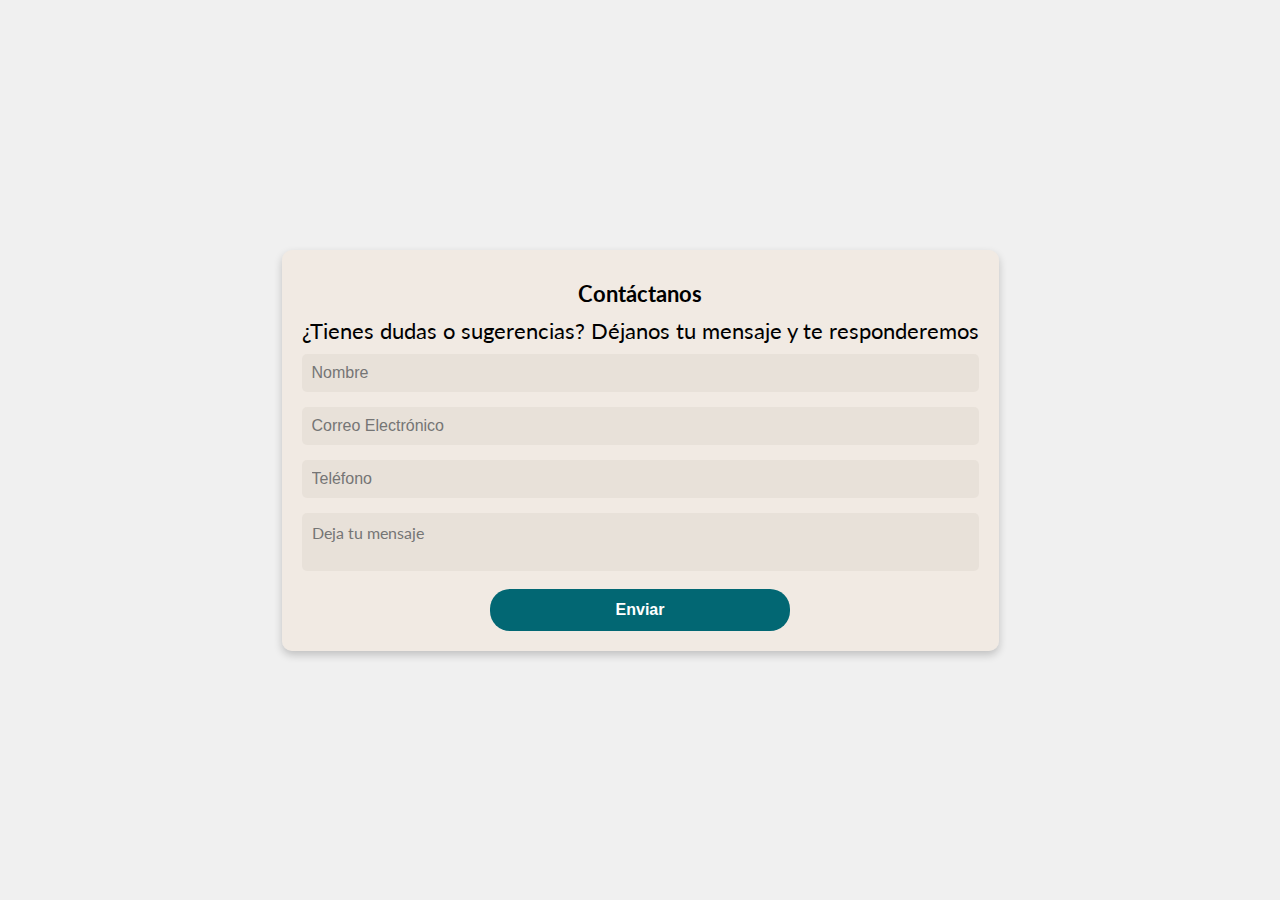
<file: contactForm.html>
<!DOCTYPE html>
<html lang="en">

<head>
    <meta charset="UTF-8">
    <meta name="viewport" content="width=device-width, initial-scale=1.0">
    <link rel="stylesheet" href="/src/styles/contactForm.css">
    <link rel="preconnect" href="https://fonts.googleapis.com">
    <link rel="preconnect" href="https://fonts.googleapis.com">
    <link rel="preconnect" href="https://fonts.gstatic.com" crossorigin>
    <link
        href="https://fonts.googleapis.com/css2?family=Lato:ital,wght@0,100;0,300;0,400;0,700;0,900;1,100;1,300;1,400;1,700;1,900&family=Urbanist:ital,wght@0,100..900;1,100..900&display=swap"
        rel="stylesheet">
        <title>Contáctanos</title>
    </head>
    
    <body>
        <div class="formulary-container">
            <h2>Contáctanos</h2>
            <p>¿Tienes dudas o sugerencias? Déjanos tu mensaje y te responderemos</p>
            <form id="contactForm">
                <div class="form-group">
                    <input type="text" id="name" name="name" placeholder="Nombre">
                </div>
                <div class="form-group">
                    <input type="email" id="email" name="email" placeholder="Correo Electrónico">
                </div>
                <div class="form-group">
                    <input type="tel" id="tel" name="tel" placeholder="Teléfono">
                </div>
                <div class="form-group">
                    <textarea name="message" id="message" placeholder="Deja tu mensaje" ></textarea>
                </div>
                <button class="enviar" id="submit" type="submit">Enviar</button>
            </form>
            <p id="thankYouMessage" style="display: none;">¡Gracias por tu mensaje!</p>
            <script src="/src/js/contactForm.js"></script>
            <script src="https://cdn.emailjs.com/dist/email.min.js"></script>
            <script src="/src/js/sweetalert2.js"></script>
        </div>
    </body>
    </html>
</file>
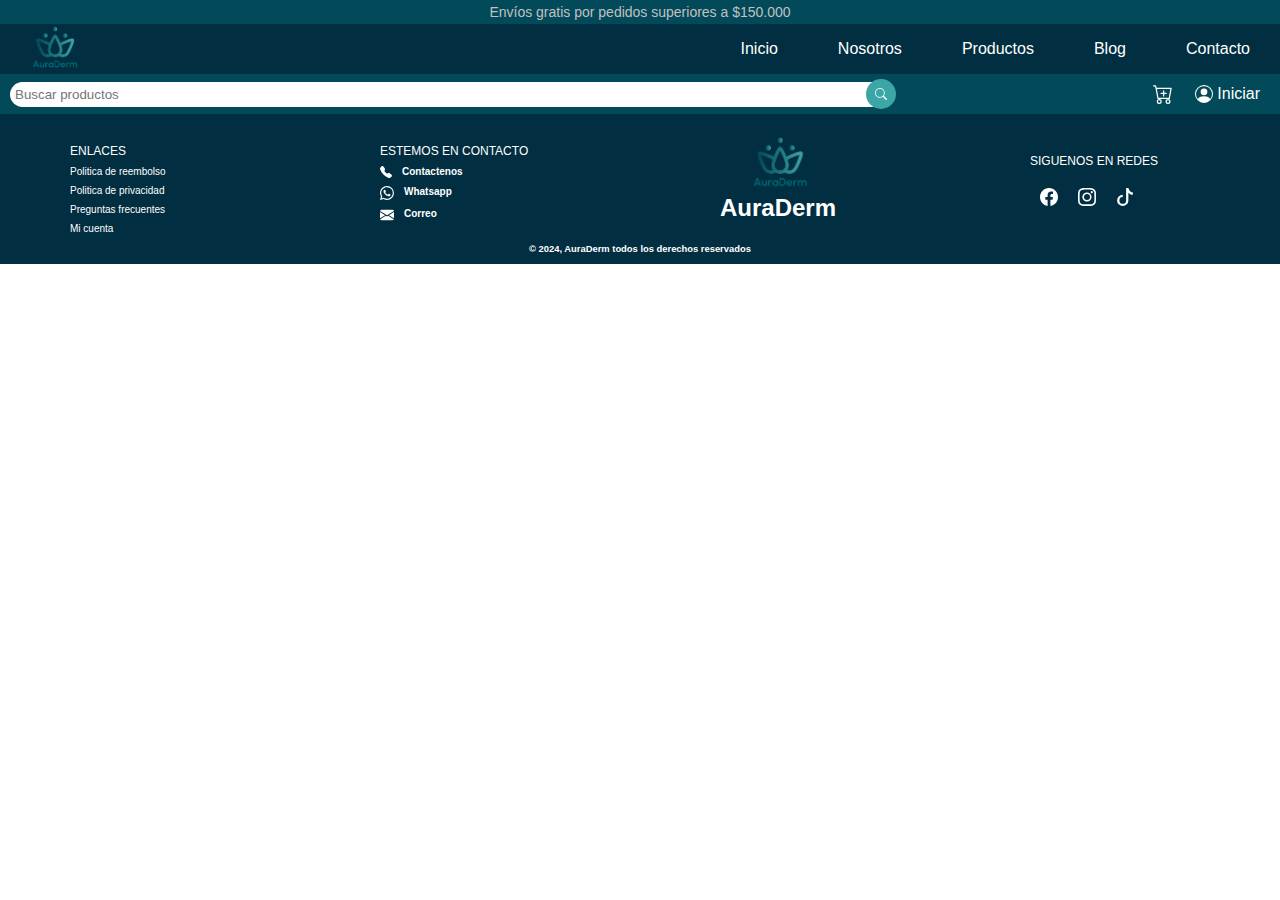
<file: views/cart.html>
<!DOCTYPE html>
<html lang="en">
  <head>
    <meta charset="UTF-8" />
    <meta name="viewport" content="width=device-width, initial-scale=1.0" />
    <title>Tu carrito</title>
    <link href="../src/public/css/nav.css" rel="stylesheet" />
    <link href="../src/public/css/footer.css" rel="stylesheet" />
    <link rel="stylesheet" href="../src/public/css/cart.css" />
  </head>
  <body>
    <header></header>
<main>
    <!-- Desplegable carrito -->
    <div class="sidecart">
      <div class="cart-content">
        <!-- Cart header -->
        <div class="cart-header">
          <svg
            id="close-cart-btn"
            xmlns="http://www.w3.org/2000/svg"
            width="26"
            height="26"
            fill="currentColor"
            class="bi bi-x-circle"
            viewBox="0 0 16 16"
          >
            <path
              d="M8 15A7 7 0 1 1 8 1a7 7 0 0 1 0 14m0 1A8 8 0 1 0 8 0a8 8 0 0 0 0 16"
            />
            <path
              d="M4.646 4.646a.5.5 0 0 1 .708 0L8 7.293l2.646-2.647a.5.5 0 0 1 .708.708L8.707 8l2.647 2.646a.5.5 0 0 1-.708.708L8 8.707l-2.646 2.647a.5.5 0 0 1-.708-.708L7.293 8 4.646 5.354a.5.5 0 0 1 0-.708"
            />
          </svg>
          <h2 class="cart-h2">Tu carrito</h2>
        </div>
        <!-- Cart items -->
        <div id="cart-items" class="cart-items">
          <p id="empty-cart-message" class="empty-cart-message">
            Carrito vacío, aún no tienes productos dentro del carrito
          </p>
        </div>
        <!-- Cart actions -->
        <div class="cart-actions">
          <div class="subtotal">
            <p>Subtotal:</p>
            <p>$<span id="subtotal-price">0.00</span></p>
          </div>
          <button>Ir a pagar</button>
        </div>
      </div>
    </div>
    <!-- Fin desplegable carrito -->
  </main>
    <footer></footer>
    <script src="../src/js/cart.js"></script>
    <script type="module" src="/src/js/funcionalidad.js"></script>
  </body>
</html>
</file>
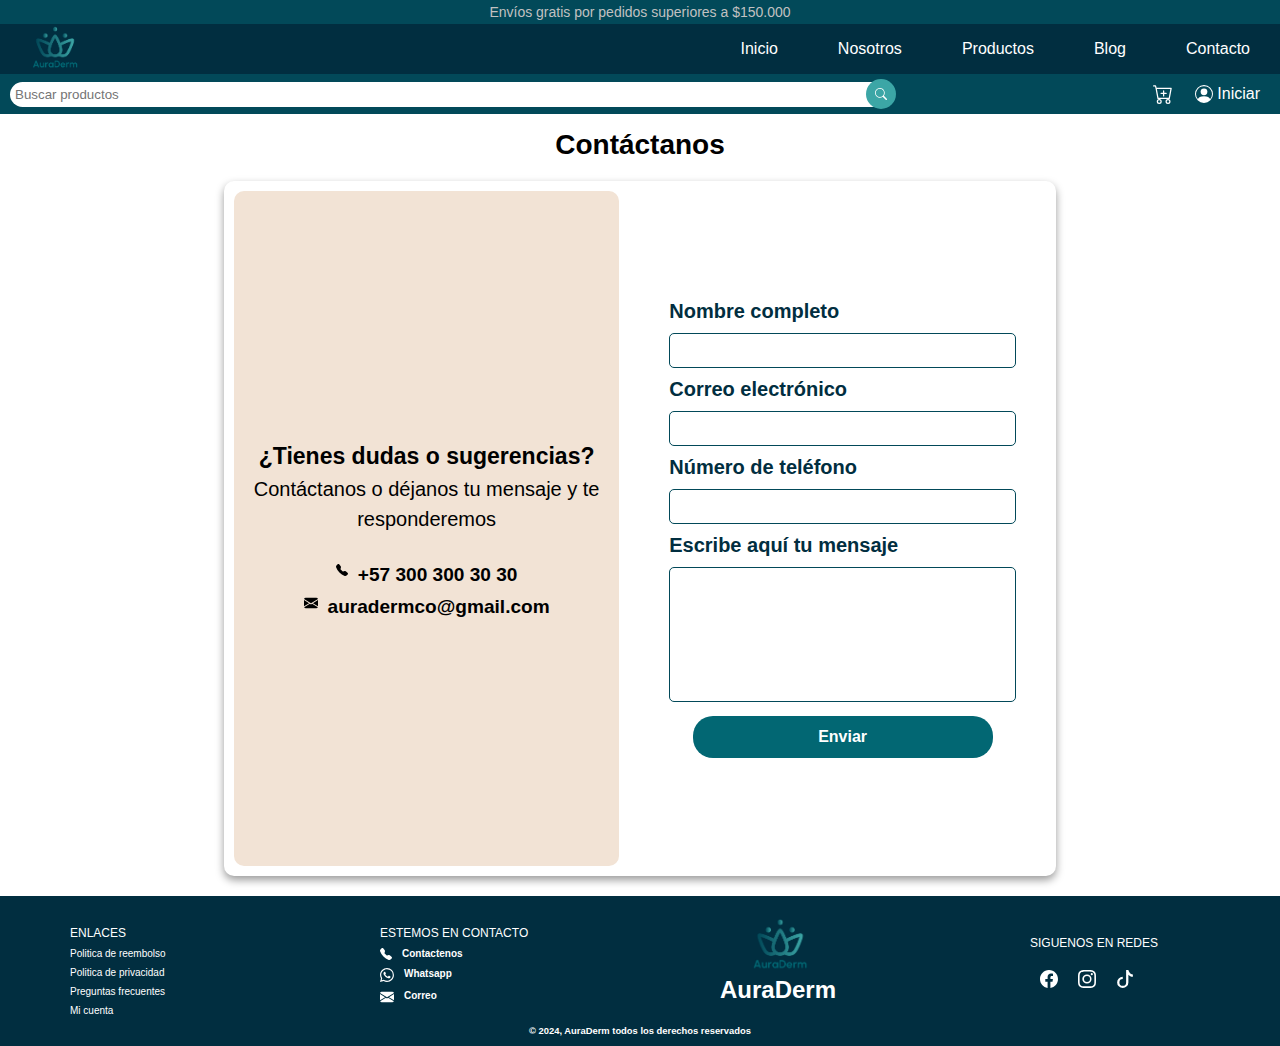
<file: views/contactForm.html>
<!DOCTYPE html>
<html lang="en">

<head>
  <meta charset="UTF-8" />
  <meta name="viewport" content="width=device-width, initial-scale=1.0" />
  <link rel="stylesheet" href="../src/public/css/contactForm.css" />
  <link href="../src/public/css/nav.css" rel="stylesheet" />
  <link href="../src/public/css/footer.css" rel="stylesheet" />
  <title>Contáctanos</title>
</head>

<body>
  <header></header>
  <main>
  <h2 id="contact-form-h2">Contáctanos</h2>
  <div class="center-wrapper">
  <div class="container">
    <div class="info-container">
    <p id="contact-form-p">
      <span>¿Tienes dudas o sugerencias?</span> <br>Contáctanos o déjanos tu mensaje y te responderemos
    </p>
    <div class="contact-icon">
      <svg xmlns="http://www.w3.org/2000/svg" width="12" height="12" fill="currentColor" class="bi bi-telephone-fill"
        viewBox="0 0 16 16">
        <path fill-rule="evenodd"
          d="M1.885.511a1.745 1.745 0 0 1 2.61.163L6.29 2.98c.329.423.445.974.315 1.494l-.547 2.19a.68.68 0 0 0 .178.643l2.457 2.457a.68.68 0 0 0 .644.178l2.189-.547a1.75 1.75 0 0 1 1.494.315l2.306 1.794c.829.645.905 1.87.163 2.611l-1.034 1.034c-.74.74-1.846 1.065-2.877.702a18.6 18.6 0 0 1-7.01-4.42 18.6 18.6 0 0 1-4.42-7.009c-.362-1.03-.037-2.137.703-2.877z" />
      </svg>
      <h5>+57 300 300 30 30</h5>
    </div>
    <div class="mail-icon">
      <svg xmlns="http://www.w3.org/2000/svg" width="14" height="14" fill="currentColor" class="bi bi-envelope-fill"
        viewBox="0 0 16 16">
        <path
          d="M.05 3.555A2 2 0 0 1 2 2h12a2 2 0 0 1 1.95 1.555L8 8.414zM0 4.697v7.104l5.803-3.558zM6.761 8.83l-6.57 4.027A2 2 0 0 0 2 14h12a2 2 0 0 0 1.808-1.144l-6.57-4.027L8 9.586zm3.436-.586L16 11.801V4.697z" />
      </svg>
      <h5>auradermco@gmail.com</h5>
    </div>
  </div>
    <div class="formulary-container">
      <form id="contactForm">
        <div class="form-group">
          <label for="name">Nombre completo</label>
          <input type="text" id="name" name="name" class="contact-form-input" />
        </div>
        <div class="form-group">
          <label for="email">Correo electrónico</label>
          <input type="email" id="email" name="email" class="contact-form-input" />
        </div>
        <div class="form-group">
          <label for="tel">Número de teléfono</label>
          <input type="tel" id="tel" name="tel"  class="contact-form-input" />
        </div>
        <div class="form-group">
          <label for="mensaje">Escribe aquí tu mensaje</label>
          <textarea name="message" id="message"></textarea>
        </div>
        <button class="enviar" id="submit" type="submit">Enviar</button>
        <p id="thank-you-message">
          ¡Gracias por tu mensaje!
        </p>
      </form>
    </div>
  </div>
</div>
</main>
  <footer></footer>
  <script type="module" src="../src/js/funcionalidad.js"></script>
  <script src="../src/js/contactForm.js"></script>
  <script src="https://cdn.emailjs.com/dist/email.min.js"></script>
  <script src="../src/js/sweetalert2.js"></script>
</body>

</html>
</file>
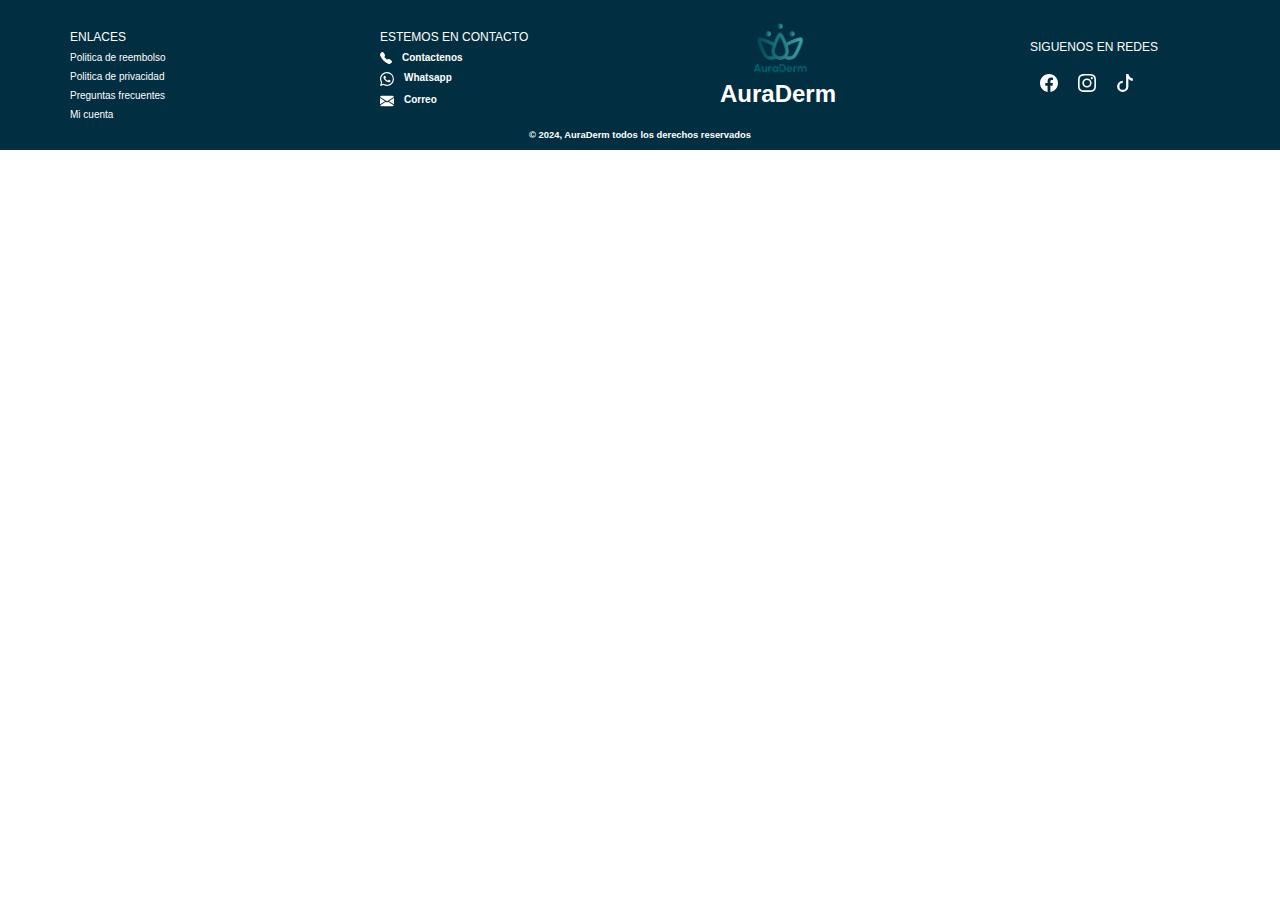
<file: views/footer.html>
<!DOCTYPE html>
<html lang="en">
  <head>
    <meta charset="UTF-8" />
    <meta name="viewport" content="width=device-width, initial-scale=1.0" />
    <link rel="stylesheet" href="/src/public/css/footer.css" />
    <title>footer</title>
  </head>
  <body>
    <footer>
      <div class="contenedor-footer">
        <section>
          <div class="content-section1">
            <!-- <img src="/src/public/img/logos-02.png" alt="logo">
                     <h2>AuraDerm</h2> -->
            <h3>ENLACES</h3>
            <h5>Politica de reembolso</h5>
            <h5>Politica de privacidad</h5>
            <h5>Preguntas frecuentes</h5>
            <h5>Mi cuenta</h5>
          </div>
        </section>
        <section class="content-section2">
          <h3>ESTEMOS EN CONTACTO</h3>
          <div class="items">
            <div class="contactenos">
              <svg
                xmlns="http://www.w3.org/2000/svg"
                width="12"
                height="12"
                fill="currentColor"
                class="bi bi-telephone-fill"
                viewBox="0 0 16 16"
              >
                <path
                  fill-rule="evenodd"
                  d="M1.885.511a1.745 1.745 0 0 1 2.61.163L6.29 2.98c.329.423.445.974.315 1.494l-.547 2.19a.68.68 0 0 0 .178.643l2.457 2.457a.68.68 0 0 0 .644.178l2.189-.547a1.75 1.75 0 0 1 1.494.315l2.306 1.794c.829.645.905 1.87.163 2.611l-1.034 1.034c-.74.74-1.846 1.065-2.877.702a18.6 18.6 0 0 1-7.01-4.42 18.6 18.6 0 0 1-4.42-7.009c-.362-1.03-.037-2.137.703-2.877z"
                />
              </svg>
              <h5>Contactenos</h5>
            </div>
            <div class="whatsapp">
              <svg
                xmlns="http://www.w3.org/2000/svg"
                width="14"
                height="14"
                fill="currentColor"
                class="bi bi-whatsapp"
                viewBox="0 0 16 16"
              >
                <path
                  d="M13.601 2.326A7.85 7.85 0 0 0 7.994 0C3.627 0 .068 3.558.064 7.926c0 1.399.366 2.76 1.057 3.965L0 16l4.204-1.102a7.9 7.9 0 0 0 3.79.965h.004c4.368 0 7.926-3.558 7.93-7.93A7.9 7.9 0 0 0 13.6 2.326zM7.994 14.521a6.6 6.6 0 0 1-3.356-.92l-.24-.144-2.494.654.666-2.433-.156-.251a6.56 6.56 0 0 1-1.007-3.505c0-3.626 2.957-6.584 6.591-6.584a6.56 6.56 0 0 1 4.66 1.931 6.56 6.56 0 0 1 1.928 4.66c-.004 3.639-2.961 6.592-6.592 6.592m3.615-4.934c-.197-.099-1.17-.578-1.353-.646-.182-.065-.315-.099-.445.099-.133.197-.513.646-.627.775-.114.133-.232.148-.43.05-.197-.1-.836-.308-1.592-.985-.59-.525-.985-1.175-1.103-1.372-.114-.198-.011-.304.088-.403.087-.088.197-.232.296-.346.1-.114.133-.198.198-.33.065-.134.034-.248-.015-.347-.05-.099-.445-1.076-.612-1.47-.16-.389-.323-.335-.445-.34-.114-.007-.247-.007-.38-.007a.73.73 0 0 0-.529.247c-.182.198-.691.677-.691 1.654s.71 1.916.81 2.049c.098.133 1.394 2.132 3.383 2.992.47.205.84.326 1.129.418.475.152.904.129 1.246.08.38-.058 1.171-.48 1.338-.943.164-.464.164-.86.114-.943-.049-.084-.182-.133-.38-.232"
                />
              </svg>
              <h5>Whatsapp</h5>
            </div>
            <div class="correo">
              <svg
                xmlns="http://www.w3.org/2000/svg"
                width="14"
                height="14"
                fill="currentColor"
                class="bi bi-envelope-fill"
                viewBox="0 0 16 16"
              >
                <path
                  d="M.05 3.555A2 2 0 0 1 2 2h12a2 2 0 0 1 1.95 1.555L8 8.414zM0 4.697v7.104l5.803-3.558zM6.761 8.83l-6.57 4.027A2 2 0 0 0 2 14h12a2 2 0 0 0 1.808-1.144l-6.57-4.027L8 9.586zm3.436-.586L16 11.801V4.697z"
                />
              </svg>
              <h5>Correo</h5>
            </div>
          </div>
        </section>

        <section class="content-section3">
          <img src="../src/public/img/logos_Mesa de trabajo 1.png" alt="logo" />
          <h2>AuraDerm</h2>
        </section>
        <section class="content-section4">
          <h3>SIGUENOS EN REDES</h3>
          <div class="iconos-redes">
            <a href="facebook"
              ><svg
                xmlns="http://www.w3.org/2000/svg"
                class="bi bi-facebook"
                viewBox="0 0 16 16"
              >
                <path
                  d="M16 8.049c0-4.446-3.582-8.05-8-8.05C3.58 0-.002 3.603-.002 8.05c0 4.017 2.926 7.347 6.75 7.951v-5.625h-2.03V8.05H6.75V6.275c0-2.017 1.195-3.131 3.022-3.131.876 0 1.791.157 1.791.157v1.98h-1.009c-.993 0-1.303.621-1.303 1.258v1.51h2.218l-.354 2.326H9.25V16c3.824-.604 6.75-3.934 6.75-7.951"
                /></svg
            ></a>
            <a href="instagram"
              ><svg
                xmlns="http://www.w3.org/2000/svg"
                class="bi bi-instagram"
                viewBox="0 0 16 16"
              >
                <path
                  d="M8 0C5.829 0 5.556.01 4.703.048 3.85.088 3.269.222 2.76.42a3.9 3.9 0 0 0-1.417.923A3.9 3.9 0 0 0 .42 2.76C.222 3.268.087 3.85.048 4.7.01 5.555 0 5.827 0 8.001c0 2.172.01 2.444.048 3.297.04.852.174 1.433.372 1.942.205.526.478.972.923 1.417.444.445.89.719 1.416.923.51.198 1.09.333 1.942.372C5.555 15.99 5.827 16 8 16s2.444-.01 3.298-.048c.851-.04 1.434-.174 1.943-.372a3.9 3.9 0 0 0 1.416-.923c.445-.445.718-.891.923-1.417.197-.509.332-1.09.372-1.942C15.99 10.445 16 10.173 16 8s-.01-2.445-.048-3.299c-.04-.851-.175-1.433-.372-1.941a3.9 3.9 0 0 0-.923-1.417A3.9 3.9 0 0 0 13.24.42c-.51-.198-1.092-.333-1.943-.372C10.443.01 10.172 0 7.998 0zm-.717 1.442h.718c2.136 0 2.389.007 3.232.046.78.035 1.204.166 1.486.275.373.145.64.319.92.599s.453.546.598.92c.11.281.24.705.275 1.485.039.843.047 1.096.047 3.231s-.008 2.389-.047 3.232c-.035.78-.166 1.203-.275 1.485a2.5 2.5 0 0 1-.599.919c-.28.28-.546.453-.92.598-.28.11-.704.24-1.485.276-.843.038-1.096.047-3.232.047s-2.39-.009-3.233-.047c-.78-.036-1.203-.166-1.485-.276a2.5 2.5 0 0 1-.92-.598 2.5 2.5 0 0 1-.6-.92c-.109-.281-.24-.705-.275-1.485-.038-.843-.046-1.096-.046-3.233s.008-2.388.046-3.231c.036-.78.166-1.204.276-1.486.145-.373.319-.64.599-.92s.546-.453.92-.598c.282-.11.705-.24 1.485-.276.738-.034 1.024-.044 2.515-.045zm4.988 1.328a.96.96 0 1 0 0 1.92.96.96 0 0 0 0-1.92m-4.27 1.122a4.109 4.109 0 1 0 0 8.217 4.109 4.109 0 0 0 0-8.217m0 1.441a2.667 2.667 0 1 1 0 5.334 2.667 2.667 0 0 1 0-5.334"
                /></svg
            ></a>
            <a href="tiktok"
              ><svg
                xmlns="http://www.w3.org/2000/svg"
                class="bi bi-tiktok"
                viewBox="0 0 16 16"
              >
                <path
                  d="M9 0h1.98c.144.715.54 1.617 1.235 2.512C12.895 3.389 13.797 4 15 4v2c-1.753 0-3.07-.814-4-1.829V11a5 5 0 1 1-5-5v2a3 3 0 1 0 3 3z"
                /></svg
            ></a>
          </div>
        </section>
      </div>
      <div class="pie-pagina">
        <h6>© 2024, AuraDerm todos los derechos reservados</h6>
      </div>
    </footer>
  </body>
</html>
</file>
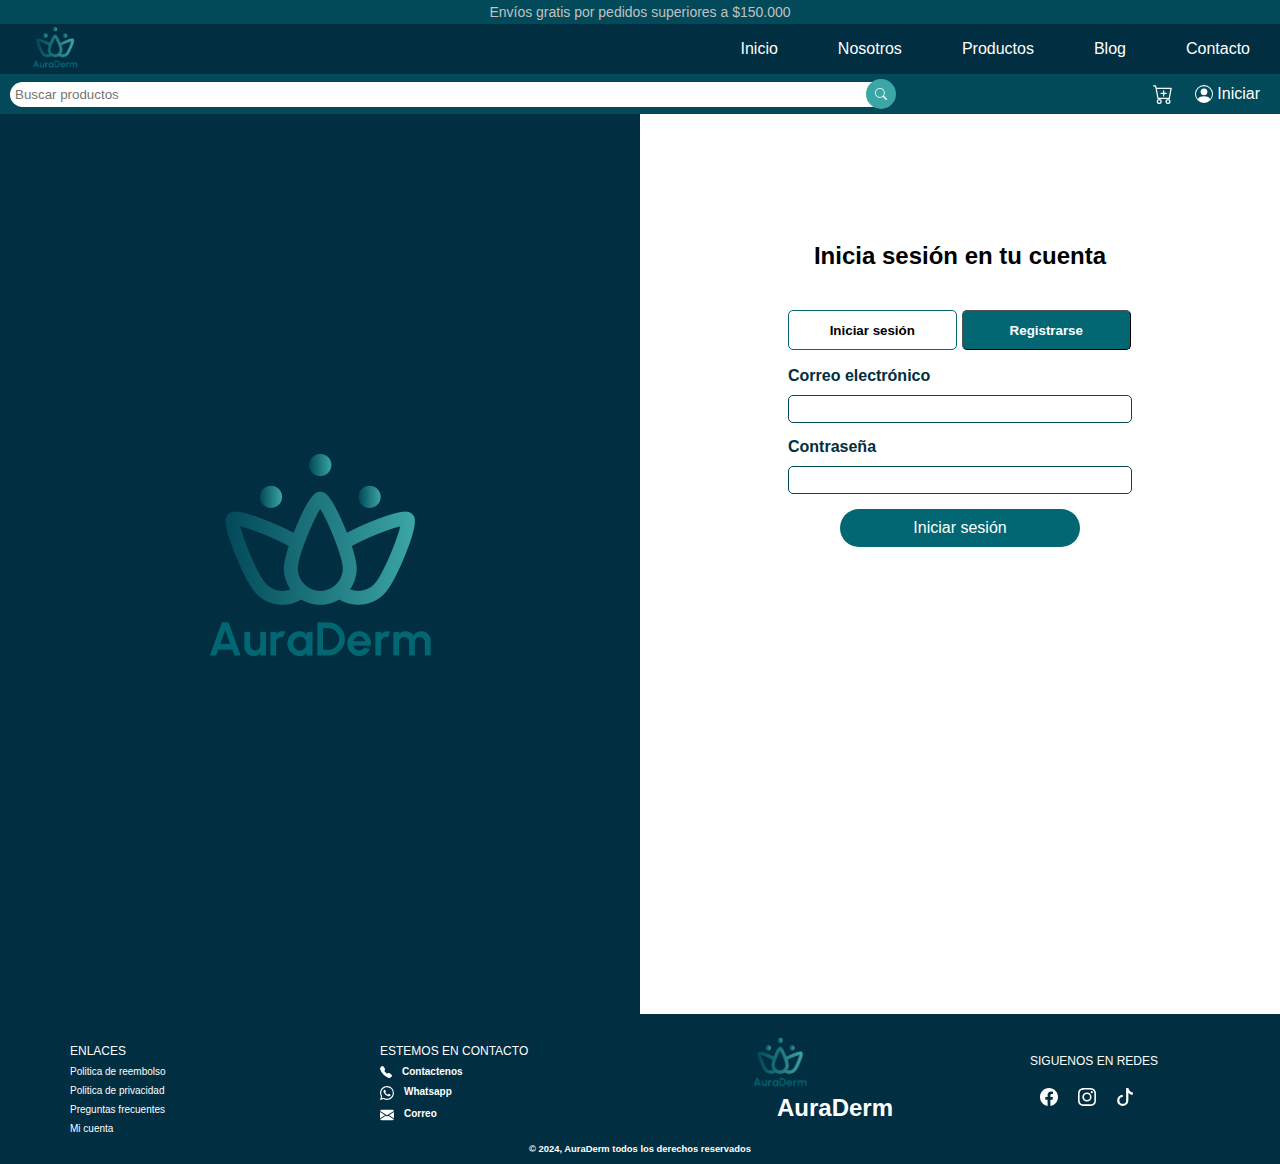
<file: views/iniciarSesion.html>
<!DOCTYPE html>
<html lang="es">
  <head>
    <meta charset="UTF-8" />
    <meta name="viewport" content="width=device-width, initial-scale=1.0" />
    <title>Iniciar Sesión</title>
    <link rel="stylesheet" href="/src/public/css/iniciarSesion.css" />
    <link href="../src/public/css/nav.css" rel="stylesheet" />
    <link href="../src/public/css/footer.css" rel="stylesheet" />
  </head>
  <body>
    <header></header>
    <main>
    <div class="dividir">
      <div class="logo">
        <img
          src="/src/public/img/logos_Mesa de trabajo 1.png"
          alt="logo AuraDerm"
        />
      </div>
      <div class="informacion-formulario">
        <h2>Inicia sesión en tu cuenta</h2>
        <div class="form-container">
          <div class="botones-inicar-registrarse">
            <a href="/views/iniciarSesion.html"
              ><button id="buton-iniciar1">Iniciar sesión</button></a
            >
            <a href="/views/registro.html"
              ><button id="buton-registrarse1">Registrarse</button></a
            >
          </div>
          <form id="loginForm">
            <div class="form-group">
              <label for="email">Correo electrónico</label>
              <input type="email" id="loginEmail" required />
            </div>
            <div class="form-group">
              <label for="password">Contraseña</label>
              <input type="password" id="loginPassword" required />
            </div>
            <div class="boton">
              <button type="submit" class="btn-submit">Iniciar sesión</button>
            </div>
          </form>
        </div>
      </div>
    </div>
  </main>
    <footer></footer>
    <script type="module" src="../src/js/funcionalidad.js"></script>
    <script src="/src/js/sweetalert2.js"></script>
    <script src="/src/js/registro.js"></script>
  </body>
</html>
</file>
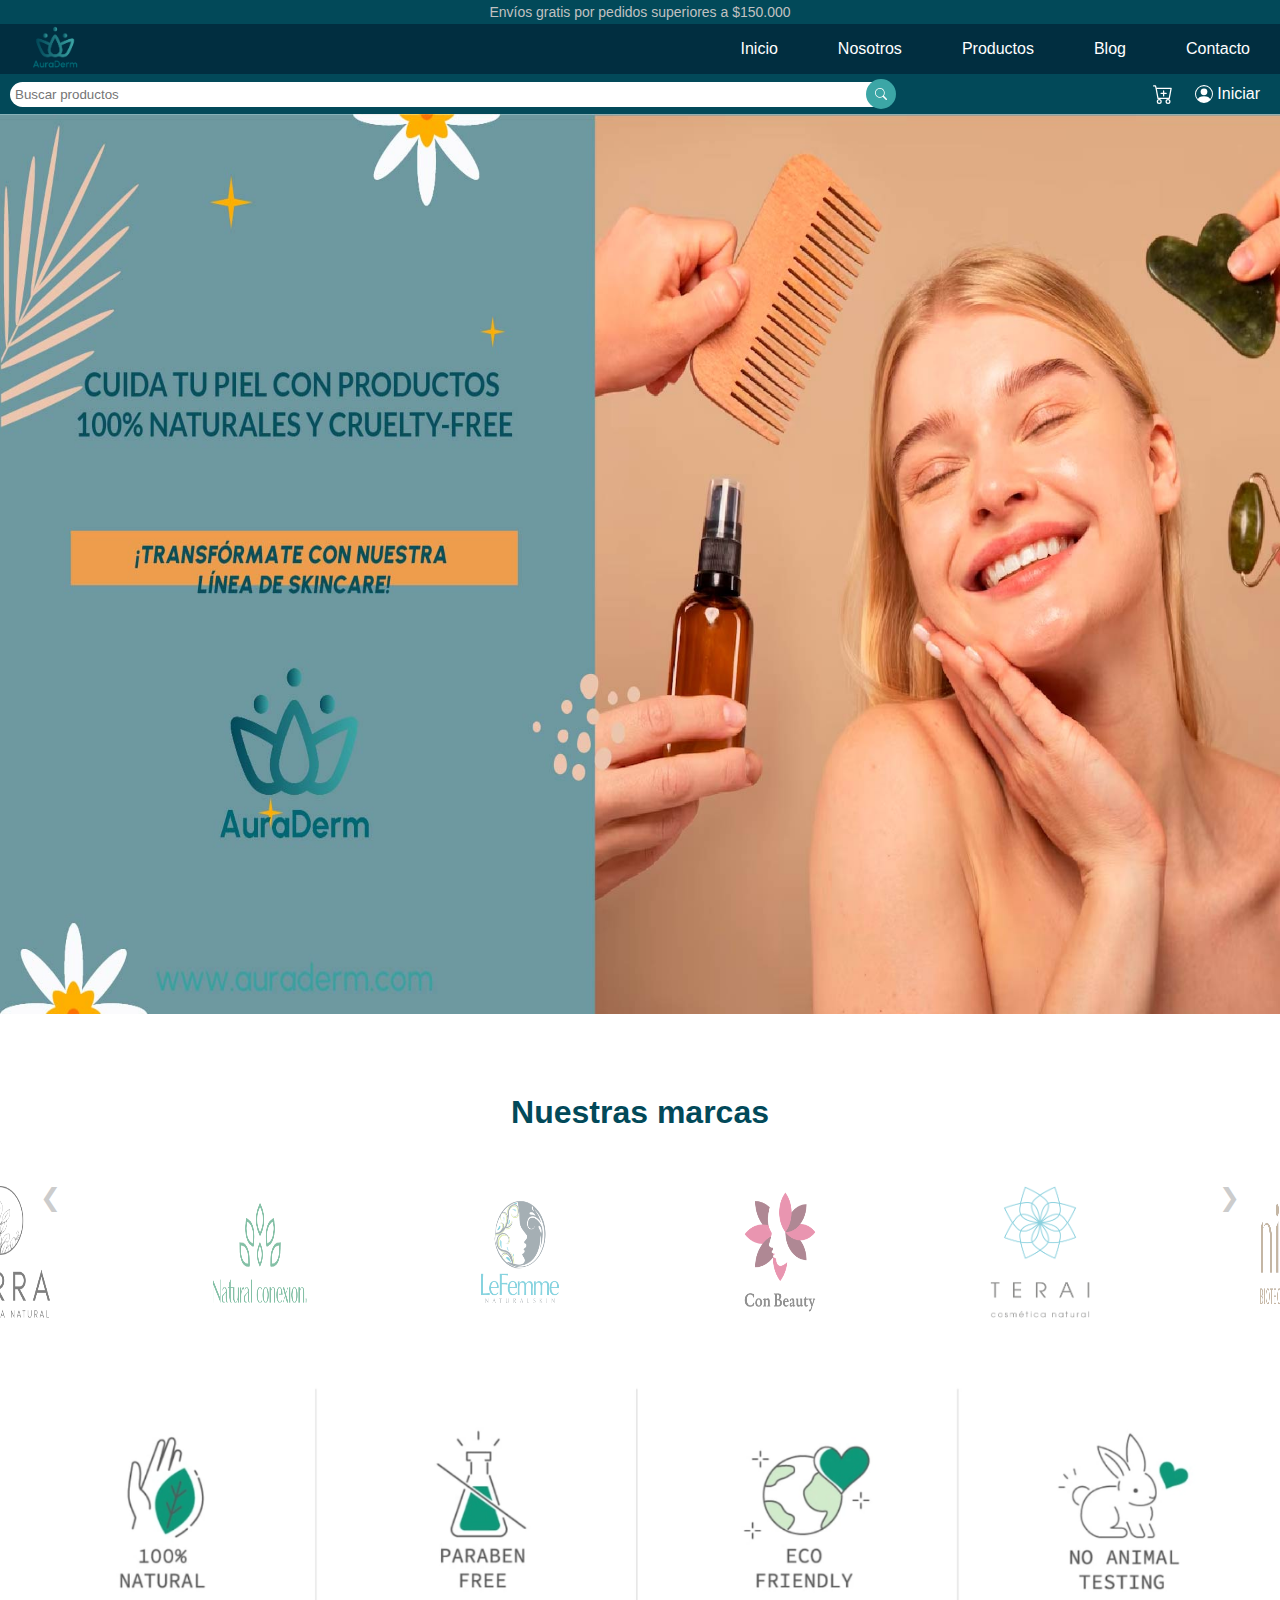
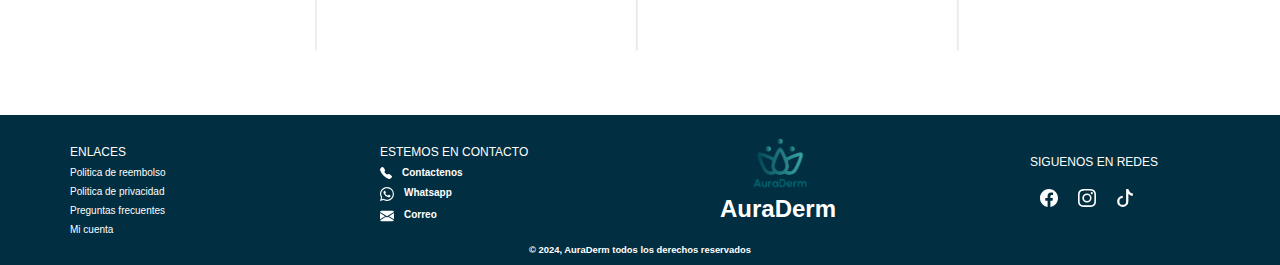
<file: views/inicio.html>
<!DOCTYPE html>
<html lang="en">
  <head>
    <meta charset="UTF-8" />
    <meta name="viewport" content="width=device-width, initial-scale=1.0" />
    <title>Inicio</title>
    <link href="../src/public/css/inicio.css" rel="stylesheet" />
    <link href="../src/public/css/nav.css" rel="stylesheet" />
    <link href="../src/public/css/footer.css" rel="stylesheet" />
  </head>
  <body>
    <header></header>
    <div class="carousel2">
      <img
        src="../src/public/img/banners_Mesa de trabajo 1.jpg"
        class="slide active"
      />
      <img src="../src/public/img/banners-02.jpg" class="slide" />
      <img src="../src/public/img/banners-03.jpg" class="slide" />
    </div>
    <script>
      document.addEventListener("DOMContentLoaded", function () {
        const slides = document.querySelectorAll(".slide");
        let currentIndex = 0;

        function cycleSlides() {
          slides[currentIndex].classList.remove("active");
          currentIndex = (currentIndex + 1) % slides.length;
          slides[currentIndex].classList.add("active");
        }

        setInterval(cycleSlides, 3000);
      });
    </script>
    <main>
      <div class="title-container">
        <h1>Nuestras marcas</h1>
      </div>
      <div class="carousel-container">
        <div class="carousel-arrow left-arrow">&#10094;</div>
        <div class="carousel">
          <div class="carousel-track">
            <img
              src="../src/public/img/marca1.png"
              alt="Logo 1"
              class="carousel-logo"
            />
            <img
              src="../src/public/img/marca2.png"
              alt="Logo 2"
              class="carousel-logo"
            />
            <img
              src="../src/public/img/marca3.png"
              alt="Logo 3"
              class="carousel-logo"
            />
            <img
              src="../src/public/img/marca4.png"
              alt="Logo 4"
              class="carousel-logo"
            />
            <img
              src="../src/public/img/marca5.png"
              alt="Logo 5"
              class="carousel-logo"
            />
            <img
              src="../src/public/img/marca6.png"
              alt="Logo 5"
              class="carousel-logo"
            />
            <img
              src="../src/public/img/marca7.webp"
              alt="Logo 6"
              class="carousel-logo"
            />
            <img
              src="../src/public/img/marca8.avif"
              alt="Logo 7"
              class="carousel-logo"
            />
            <img
              src="../src/public/img/marca9.webp"
              alt="Logo 8"
              class="carousel-logo"
            />
          </div>
        </div>
        <div class="carousel-arrow right-arrow">&#10095;</div>
      </div>

      <div class="banner-container">
        <img class="banner" src="../src/public/img/image.png" />
      </div>
    </main>
    <footer></footer>
    <script type="module" src="../src/js/funcionalidad.js"></script>
    <script src="../src/js/inicio.js"></script>
  </body>
</html>
</file>
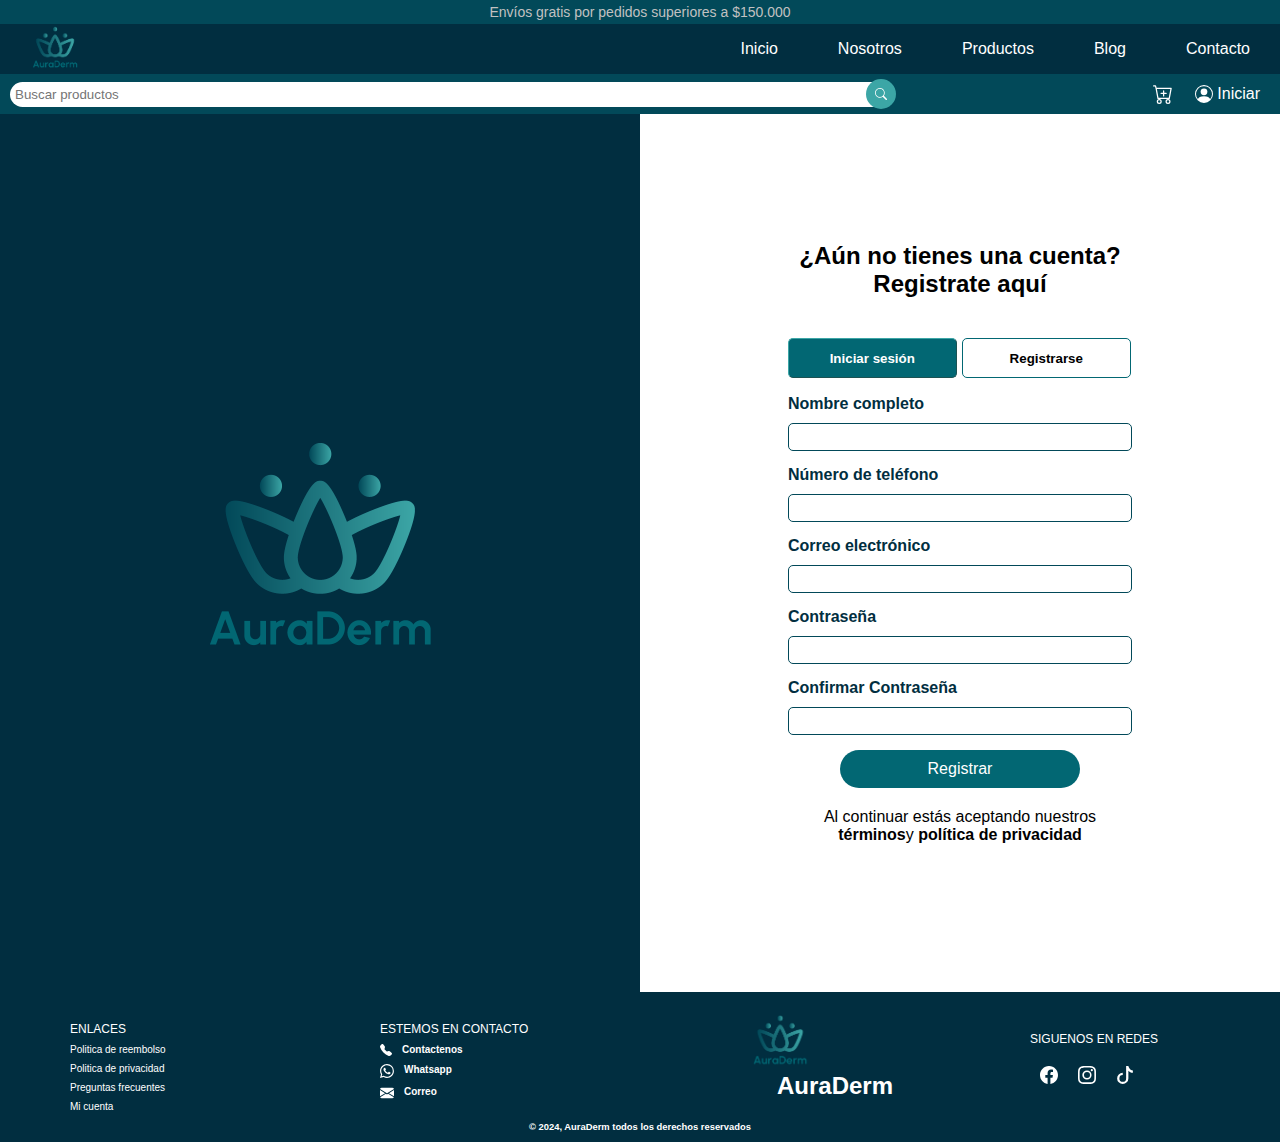
<file: views/registro.html>
<!DOCTYPE html>
<html lang="es">
  <head>
    <meta charset="UTF-8" />
    <meta name="viewport" content="width=device-width, initial-scale=1.0" />
    <title>Registro de Usuarios</title>
    <link rel="stylesheet" href="/src/public/css/registro.css" />
    <link href="../src/public/css/nav.css" rel="stylesheet" />
    <link href="../src/public/css/footer.css" rel="stylesheet" />
  </head>
  <body>
    <header></header>
    <main>
    <div class="dividir">
      <div class="logo">
        <img
          src="/src/public/img/logos_Mesa de trabajo 1.png"
          alt="logo AuraDerm"
        />
      </div>
      <div class="informacion-formulario">
        <h2>¿Aún no tienes una cuenta?<br>Registrate aquí</h2>
        <div class="form-container">
          <div class="botones-inicar-registrarse">
            <a href="/views/iniciarSesion.html"
              ><button class="color-inicio" id="buton-iniciar1">Iniciar sesión</button></a
            >
            <a href="/views/registro.html"
              ><button id="buton-registrarse1" class="color-registro">
                Registrarse
              </button></a
            >
          </div>
          <form id="registerForm">
            <div class="form-group">
              <label for="fullName">Nombre completo</label>
              <input type="text" id="fullName" required />
            </div>
            <div class="form-group">
              <label for="phone">Número de teléfono</label>
              <input type="text" id="phone" required />
            </div>
            <div class="form-group">
              <label for="email">Correo electrónico</label>
              <input type="email" id="email" required />
            </div>
            <div class="form-group">
              <label for="password">Contraseña</label>
              <input type="password" id="password" required />
            </div>
            <div class="form-group">
              <label for="confirmPassword">Confirmar Contraseña</label>
              <input type="password" id="confirmPassword" required />
            </div>
            <div class="boton">
              <button type="submit" class="btn-submit">Registrar</button>
            </div>
            <p id="terminosYCondiciones">Al continuar estás aceptando nuestros <span>términos</span>y <span>política de privacidad</span></p>
          </form>
        </div>
      </div>
    </div>
  </main>
    <footer></footer>
    <script type="module" src="../src/js/funcionalidad.js"></script>
    <script src="/src/js/registro.js"></script>
    <script src="/src/js/sweetalert2.js"></script>
  </body>
</html>
</file>
<file: src/styles/contactForm.css>
* {
    box-sizing: border-box;
    margin: 0;
    padding: 0;
}

body {
    display: flex;
    justify-content: center;
    align-items: center;
    min-height: 100vh;
    background-color: #f0f0f0;
    font-family: "Lato", sans-serif;
}

.formulary-container {
    background-color: rgba(242, 227, 213, 0.5);
    box-shadow: 0px 4px 8px rgba(0, 0, 0, 0.2);
    border-radius: 10px;
    max-width: 95%;
    padding: 20px;
    margin: 20px auto; 
}

h2, p {
    text-align: center;
    margin: 10px 0;
    font-size: 22px; 
}

input {
    width: 100%;
    padding: 10px;
    margin-bottom: 15px;
    border: none;
    border-radius: 5px;
    font-size: 16px; 
    background-color: rgba(200, 190, 180, 0.2);
}

input:focus {
    outline: none;
}


textarea {
    width: 100%;
    padding: 10px;
    margin-bottom: 15px;
    border: none;
    border-radius: 5px;
    font-size: 16px;
    background-color: rgba(200, 190, 180, 0.2);
    resize: none;
    font-family: "Lato", sans-serif;
}

textarea:focus {
    outline: none;
}

.enviar {
    font-size: 16px; 
    font-weight: bold;
    display: block;
    background-color: #026773;
    color: white;
    padding: 12px 24px;
    border: none;
    border-radius: 20px;
    cursor: pointer;
    margin: 0 auto;
    width: 100%;
    max-width: 300px;
}

.error-message {
    font-size: 14px;
    margin-top: -10px;
    margin-bottom: 10px;
    display: none;
}

.enviar:hover {
    background: #3CA6A6;
}
@media (min-width: 768px) {
    .formulary-container {
        max-width: 80%;
    }
}
@media (min-width: 1200px) {
    .formulary-container {
        max-width: 50%;
    }
}

@media (min-width: 1024px){
    .formulary-container {
        max-width: 60%;
    }
}
</file>
<file: src/public/css/nav.css>
* {
  margin: 0;
  padding: 0;
  box-sizing: border-box;
  font-family: "Lato", sans-serif;
}

html,
body {
  margin: 0;
  padding: 0;
}

:root {
  --primary-color: #024959;
  --secondary-color: #026773;
  --text-color: #3ca6a6;
  --icon-color: #012e40;
  --natural-color: #f2e3d5;
  --blanco: #c1c1c1;
  --negro: #000000;
}

.shopping-text {
  background-color: var(--primary-color);
  text-align: center;
  color: var(--blanco);
  font-size: 14px;
  padding: 4px;
}

.nav {
  background-color: var(--icon-color);
  box-shadow: 3px 3px 5px rgba(0, 0, 0, 0, 1);
}

nav ul {
  width: 100%;
  list-style: none;
  display: flex;
  justify-content: flex-end;
  align-items: center;
  margin: 0;
  padding: 0;
}

nav li {
  height: 50px;
}

nav a {
  height: 100%;
  padding: 0 30px;
  text-decoration: none;
  display: flex;
  align-items: center;
  color: white;
}

nav a:hover {
  background-color: var(--primary-color);
  font-size: 18px;
}

nav li:first-child {
  margin-right: auto;
}

nav li img {
  width: 40px;
  height: 40px;
}

.sidebar {
  position: fixed;
  top: 0;
  right: 0;
  height: 100vh;
  width: 100%;
  z-index: 999;
  background-color: rgba(1, 46, 64, 0.8);
  backdrop-filter: blur(10px);
  box-shadow: -10px 0 10px rgba(0, 0, 0, 0.1);
  display: none;
  flex-direction: column;
  align-items: flex-start;
  justify-content: flex-start;
}

.sidebar li {
  width: 100%;
}

.sidebar a {
  width: 100%;
}

.sidebar.active {
  display: flex;
}

.hideOnmobile {
  display: none;
}

.content-search-cart-login {
  display: grid;
  grid-template-columns: 60% 40%;
}

.search {
  width: 100%;
  height: 30px;
  display: flex;
  justify-content: center;
  align-items: center;
  background-color: var(--primary-color);
  padding: 20px;
}

.search input {
  display: flex;
  width: 180px;
  padding: 5px;
  margin-right: 20px;
  border-radius: 20px;
  border: none;
  outline: none;
  display: none;
}

.content-search-cart-login {
  display: grid;
  grid-template-columns: 60% 40%;
  background-color: var(--primary-color);
}

.search {
  width: 100%;
  height: 30px;
  display: flex;
  justify-content: end;
  text-align: end;
  align-items: center;
  padding: 20px 10px;
}

.search input {
  display: flex;
  width: 90%;
  padding: 5px;
  margin-right: 0px;
  border-radius: 20px;
  border: none;
  outline: none;
}

.content-icon-search {
  width: 30px;
  height: 30px;
  display: flex;
  justify-content: center;
  align-items: center;
  position: absolute;
  right: 40%;
  border-radius: 60%;
  background-color: var(--text-color);
}

.cart-login {
  position: relative;
  display: flex;
  justify-content: flex-end;
  align-items: center;
  gap: 2px;
  width: 100%;
  padding: 0px;
  margin-left: 10px;
}

.elemento-carro {
  width: 20px;
  height: 20px;
  fill: white;
  margin-right: 20px;
  cursor: pointer;
  transition: transform 0.3s ease;
  position: relative;
}
/* Contador de elementos en el carrito */
.cart-count {
  position: absolute;
  top: -10px;
  right: -10px;
  background-color: var(--text-color);
  color: white;
  border-radius: 50%;
  padding: 3px 5px;
  font-size: 12px;
  line-height: 12px;
  text-align: center;
  display: none;
}

.cart-login .cart-count:not(.hidden) {
  display: block;
}
/* fin estilos de elementos en el carrito */
.elemento-carro:hover {
  transform: scale(1.4);
  fill: black;
}

.elemento-icon-iniciar {
  width: 18px;
  height: 18px;
  fill: white;
  transition: transform 0.3s ease;
}

.elemento-icon-iniciar:hover {
  transform: scale(1.4);
  fill: black;
}

.elementos-texto-iniciar {
  text-decoration: none;
  color: white;
  margin-right: 30px;
  margin-left: 2px;
  transition: transform 0.3s ease;
}

.elementos-texto-iniciar:hover {
  color: black;
}

@media (min-width: 400px) {
  .search input {
    width: 95%;
  }
}

@media (min-width: 768px){
  .search input {
    width: 100%;
  }

  nav li img {
    width: 45px;
    height: 45px;
  }

  .sidebar{
    width: 70%;;
  }
}

@media (min-width: 992px) {
  .sidebar{
    display: none;
  }

  .hideOnmobile{
    display: block;
  }

  .menu-button{
    display: none;
  }
  .content-search-cart-login {
    grid-template-columns: 70% 30%;
  }

  .content-icon-search {
    right: 30%;
  }
}

@media (min-width: 1200px){
  nav li img {
    width: 50px;
    height: 50px;
  }

  .cart-login {
    margin-right: 20px;
  }

  .elemento-carro {
    margin-left: 15px;
  }
}
</file>
<file: src/public/css/footer.css>
* {
  margin: 0;
  padding: 0;
  box-sizing: border-box;
  font-family: "Lato", sans-serif;
}

:root {
  --primary-color: #024959;
  --secondary-color: #026773;
  --text-color: #3ca6a6;
  --icon-color: #012e40;
  --natural-color: #f2e3d5;
  --blanco: #c1c1c1;
  --negro: #000000;
}

h2,
h3 {
  font-family: "Lato", sans-serif;
}

h5 {
  font-family: "Urbanist", sans-serif;
}

.contenedor-footer {
  width: 100%;
  height: 200px;
  display: grid;
  grid-template-columns: 50% 50%;
  grid-template-rows: 50% 50%;
  color: white;
  background-color: var(--icon-color);
}

.content-section1 {
  display: flex;
  justify-content: center;
  flex-direction: column;
  padding: 10px 0px 20px 50px;
}

.content-section1 h5 {
  margin-top: 8px;
  cursor: pointer;
  transition: 0.6s ease all;
}

.content-section1 h5:hover {
  color: var(--text-color);
  scale: 1.2;
  margin-left: 40px;
}

.content-section2 {
  display: flex;
  flex-direction: column;
  padding: 10px 0px 20px 50px;
}
.content-section2 h5 {
  transition: 0.4s ease all;
}

.content-section2 h5:hover {
  color: var(--text-color);
  scale: 1.2;
  margin-left: 10px;
}

.contactenos,
.whatsapp,
.correo {
  display: flex;
  margin-top: 8px;
}

.contactenos svg,
.whatsapp svg,
.correo svg {
  margin-right: 10px;
  cursor: pointer;
}

.content-section3 {
  display: flex;
  flex-direction: column;
  padding: 0 0 0 40px;
  font-size: 12px;
}

.content-section3 img {
  width: 40px;
  height: auto;
  margin: 10px 0 0 25px;
}

.content-section4 {
  padding: 10px;
  display: flex;
  flex-direction: column;
  padding: 0 0 0 50px;
}

.content-section4 h3 {
  margin-top: 15px;
}

.iconos-redes {
  display: flex;
  margin-top: 10px;
}

.iconos-redes svg {
  margin: 10px;
  width: 14px;
  height: 14px;
  fill: white;
  transition: 0.6 ease all;
}

.iconos-redes svg:hover {
  fill: var(--text-color);
  scale: 2;
}

.iconos-redes svg:hover {
  fill: var(--text-color);
}

.pie-pagina {
  display: flex;
  justify-content: center;
  text-align: center;
  color: white;
  padding: 5px;
  background-color: var(--icon-color);
  font-weight: lighter;
  font-size: 12px;
}

/* --------tamañlo de la letra------- */
.content-section1 h3,
.content-section2 h3,
.content-section4 h3 {
  font-size: 12px;
  font-weight: lighter;
}

.content-section1 h5,
.contactenos,
.whatsapp,
.correo {
  font-size: 10px;
  font-weight: lighter;
  cursor: pointer;
}

@media (min-width: 768px) {
  .contenedor-footer {
    height: 240px;
  }

  .content-section1 {
    padding: 20px 0px 20px 140px;
  }

  .content-section2 {
    padding: 20px 0px 20px 110px;
  }

  .content-section2 h5 {
    font-size: 12px;
  }

  .content-section3 {
    font-size: 16px;
    padding: 0 0 0 130px;
  }

  .content-section3 img {
    margin-top: 30px;
    width: 60px;
  }

  .content-section4 {
    padding: 0 0 0 120px;
  }

  .content-section4 h3 {
    margin-top: 30px;
  }

  .iconos-redes svg {
    width: 18px;
    height: 18px;
  }

  .pie-pagina {
    padding: 10px;
    font-size: 18px;
  }

  /* --------tamañlo de la letra------- */

  .content-section1 h3,
  .content-section2 h3,
  .content-section4 h3 {
    font-size: 16px;
  }

  .content-section1 h5,
  .contactenos,
  .whatsapp,
  .correo {
    font-size: 12px;
  }
}

@media (min-width: 1024px) {
  .contenedor-footer {
    height: 120px;
    grid-template-columns: 25% 25% 25% 25%;
    padding: 20px;
  }

  .content-section1 {
    padding: 10px 0px 20px 50px;
  }

  .content-section2 {
    padding: 10px 0px 20px 50px;
  }

  .content-section2 h5 {
    font-size: 10px;
  }

  .content-section3 {
    font-size: 16px;
    padding: 0 0 0 80px;
  }

  .content-section3 img {
    margin-top: 5px;
    width: 60px;
    margin: 0 0 0 30px;
  }

  .content-section4 {
    padding: 20px 0 0 80px;
  }
  .content-section4 h3 {
    margin-top: 0;
  }

  .pie-pagina {
    font-size: 14px;
  }

  /* --------tamañlo de la letra------- */
  .content-section1 h3,
  .content-section2 h3,
  .content-section4 h3 {
    font-size: 12px;
    font-weight: lighter;
  }

  .content-section1 h5,
  .contactenos,
  .whatsapp,
  .correo {
    font-size: 10px;
    font-weight: lighter;
  }
}

@media (min-width: 1400px) {

  .content-section2 h5 {
    font-size: 12px;
  }

  .pie-pagina {
    font-size: 16px;
  }

  /* --------tamañlo de la letra------- */
  .content-section1 h3,
  .content-section2 h3,
  .content-section4 h3 {
    font-size: 14px;
    font-weight: lighter;
  }

  .content-section1 h5,
  .contactenos,
  .whatsapp,
  .correo {
    font-size: 12px;
    font-weight: lighter;
  }
}
</file>
<file: src/public/css/cart.css>
/* estilos desplegable carrito */
.sidecart {
  display: none;
  position: fixed;
  top: 0;
  right: 0;
  height: 100vh;
  width: 100%;
  background-color: rgba(1, 46, 64, 0.8);
  backdrop-filter: blur(10px);
  box-shadow: -10px 0 10px rgba(0, 0, 0, 0.1);
  color: white;
}

.active {
  display: block;
}

.cart-content {
  height: 100%;
  display: flex;
  flex-direction: column;
}

.cart-header {
  padding: 20px;
  border-bottom: 1px solid var(--blanco);
}

#close-cart-btn {
  cursor: pointer;
  margin-bottom: 5px;
  transition: transform 0.2s ease;
}

#close-cart-btn:hover {
  transform: scale(1.1);
}

.cart-h2 {
  text-align: center;
  font-weight: 100;
}

/* Cart items */
.cart-items {
  flex: 1;
  overflow-x: hidden;
}

.empty-message-container {
  display: flex;
  justify-content: center;
  align-items: center;
  height: 100%;
  text-align: center;
}

.empty-cart-message {
  font-size: 20px;
  line-height: 1.5;
}

.cart-item {
  position: relative;
  padding: 5px;
  width: 100%;
  min-height: 150px;
  display: flex;
  border-bottom: 1px solid white;
}

.remove-item-container {
  position: absolute;
  top: 10px;
  right: 10px;
  width: 20px;
  height: 20px;
  display: flex;
  justify-content: center;
  align-items: center;
  cursor: pointer;
}
.remove-item-container:hover,
.item-details .qty span:hover {
  transform: scale(1.1);
}

.remove-item span {
  font-size: 20px;
  user-select: none;
}

.item-img {
  flex: 1;
}

.item-img img {
  width: 100%;
  height: 100%;
  object-fit: contain;
}

.item-details {
  flex: 2.2;
  padding-top: 15px;
  padding-left: 15px;
  margin-right: 30px;
  display: flex;
  flex-direction: column;
  gap: 15px;
}

.item-details .qty {
  align-self: flex-start;
  display: flex;
  align-items: center;
  gap: 15px;
}

.item-details .qty span {
  width: 30px;
  height: 30px;
  background-color: var(--text-color);
  border-radius: 50%;
  display: flex;
  align-items: center;
  justify-content: center;
  font-size: 20px;
  font-weight: bold;
  cursor: pointer;
  user-select: none;
}

.item-details .qty span:active {
  scale: 1;
}

/* Cart actions */
.cart-actions {
  padding: 10px;
  display: flex;
  flex-direction: column;
  gap: 20px;
  border-top: 1px solid white;
}

.subtotal {
  margin-bottom: 5px;
  display: flex;
  align-items: center;
  justify-content: space-between;
  font-size: 18px;
}

.cart-actions button {
  border: none;
  border-radius: 20px;
  padding: 10px;
  margin-bottom: 10px;
  font-size: 18px;
  cursor: pointer;
  color: white;
  background-color: var(--text-color);
}
.cart-actions button:hover {
  opacity: 0.8;
}
/* Media Queries para Responsividad */
@media (min-width: 768px) {
  .sidecart {
    width: 70%;
  }
}

@media (min-width: 1200px) {
  .sidecart {
    width: 350px;
  }
}

@media (min-width: 1024px) {
  .sidecart {
    width: 350px;
  }
}
/* fin estilos desplegable carrito */
</file>
<file: src/public/css/contactForm.css>
.center-wrapper {
  display: flex;
  justify-content: center;
  align-items: center;
}

#contact-form-h2 {
  text-align: center;
  margin-top: 15px;
  font-size: 22px;
}
.container {
  display: flex;
  flex-direction: column;
  align-items: center;
  justify-content: center;
  width: 90%;
  margin: 20px;
  border-radius: 10px;
  box-shadow: 0px 4px 8px rgba(0, 0, 0, 0.4);
}

.info-container {
  background-color: var(--natural-color);
  display: flex;
  flex-direction: column;
  justify-content: center;
  width: 95%;
  margin: 10px 0;
  padding: 10px;
  border-radius: 10px;
}

#contact-form-p {
  text-align: center;
  font-size: 18px;
  line-height: 1.5;
  margin-bottom: 20px;
  font-family: "Urbanist", sans-serif;
}

#contact-form-p span {
  font-size: 20px;
  font-weight: 550;
}

.contact-icon,
.mail-icon {
  display: flex;
  width: 100%;
  justify-content: center;
  gap: 10px;
  margin-top: 10px;
  font-size: 20px;
}

.formulary-container {
  border-radius: 10px;
  width: 95%;
  padding: 20px;
  margin: 10px 0;
  display: flex;
  flex-direction: column;
  justify-content: center;
}

#contact-form {
  width: 100%;
}
.formulary-container label {
  font-size: 18px;
  font-weight: 600;
  color: var(--icon-color);
}
.contact-form-input,
textarea {
  width: 100%;
  padding: 5px;
  margin: 10px 0;
  border: 1px solid var( --primary-color);
  border-radius: 5px;
}

.contact-form-input:focus,
textarea:focus {
  outline: none;
}

textarea {
  resize: none;
  height: 15vh;
}

.enviar {
  font-size: 16px;
  font-weight: bold;
  display: block;
  background-color: var(--secondary-color);
  color: white;
  padding: 12px 24px;
  border: none;
  border-radius: 20px;
  cursor: pointer;
  margin: 0 auto;
  width: 100%;
  max-width: 300px;
}

.error-message, #thank-you-message{
  font-size: 16px;
  margin: 10px;
  display: none;
  text-align: center;
  font-family: "Urbanist", sans-serif;
}

.enviar:hover {
  background: var(--text-color);
}

@media (min-width: 768px) {
  #contact-form-h2 {
    font-size: 25px;
  }
  .container {
    width: 75%;
  }
  #contact-form-p {
    font-size: 20px;
    line-height: 1.5;
  }

  #contact-form-p span {
    font-size: 23px;
    font-weight: 550;
  }
  .contact-icon,
  .mail-icon {
    font-size: 23px;
  }
  .formulary-container label {
    font-size: 20px;
  }
}

@media (min-width: 1024px) {
  .container {
    flex-direction: row;
    width: 75%;
}

.info-container{
    width: 50%; 
    margin: 10px;
    height: 75vh;
}

.formulary-container{
  width: 50%;
  margin: 20px;
}
.contact-form-input,
textarea {
  font-size: 20px;
}
}


@media (min-width: 1200px) {
  #contact-form-h2 {
    font-size: 28px;
  }
  .container {
    width: 65%;
}
}
</file>
<file: src/public/css/iniciarSesion.css>
.dividir {
  padding: 25% 0;
  width: 100%;
  height: 100%;
}
.logo {
  display: none;
}

.form-container {
  width: 100%;
  height: 100%;
  margin: 0px auto;
  padding: 20px;
}

h2{
  text-align: center;
  margin-bottom: 20px;
}
.form-header {
  text-align: center;
  margin-bottom: 20px;
}
.form-group {
  margin-bottom: 15px;
}
.form-group label {
  margin-bottom: 5px;
  font-weight: 600;
  color: var(--icon-color);
}
.form-group input {
  width: 100%;
  padding: 10px;
  border: 1px solid var(--primary-color);
  border-radius: 5px;
  margin-top: 10px;
}
.form-group input:focus {
  outline: none;
}

.botones-inicar-registrarse {
  display: grid;
  grid-template-columns: 50% 50%;
  width: 100%;
  gap: 2px;
}

.botones-inicar-registrarse a button {
  width: 98%;
  height: 40px;
  border-width: 1.5px;
  cursor: pointer;
  font-weight: bold;
  margin-bottom: 10%;
  transition: 0.3s ease all;
  border-radius: 5px;
}

#buton-iniciar1 {
  border: 1px solid var(--secondary-color);
  background-color: transparent ;
}

#buton-registrarse1{
  background-color: var(--secondary-color);
  color: white;
}

#buton-registrarse1:hover,
.botones-inicar-registrarse button:active,
.botones-inicar-registrarse button:focus {
  color: white;
  background-color: var(--text-color);
}

.boton {
  display: flex;
  justify-content: center;
  align-items: center;
}
.btn-submit {
  width: 70%;
  padding: 10px;
  background-color: var( --secondary-color);
  border: none;
  color: white;
  font-size: 16px;
  border-radius: 20px;
  cursor: pointer;
}
.btn-submit:hover {
  background-color: var(--text-color)
}

@media (min-width: 768px) {
  .dividir {
    padding: 15% 20%;
  }
}
@media (min-width: 1000px) {
  .dividir {
    padding: 0% 0%;
    display: grid;
    grid-template-columns: 50% 50%;
  }

  .informacion-formulario {
    padding: 10% 15%;
  }

  .form-group input {
    padding: 5px;
    font-size: 14px;
  }

  .logo {
    display: block;
    width: 100%;
    height: 100%;
    display: flex;
    justify-content: center;
    align-items: center;
    background-color: var(--icon-color);

  }

  .logo img {
    width: 250px;
    height: 250px;
  }
}

@media (min-width: 1024px) {
  .dividir {
    height: 100vh;
  }

  .informacion-formulario {
    padding: 20% 20%;
  }
}
</file>
<file: src/public/css/inicio.css>
.carousel2 {
  position: relative;
  overflow: hidden;
  max-width: 1920px;
  min-width: 480px;
  margin: auto;
  height: 900px;
}
.slide {
  width: 100%;
  height: 100%;
  position: absolute;
  top: 0;
  left: 0;
  opacity: 0;
  transition: opacity 0.5s ease-in-out;
}
.active {
  opacity: 1;
}

.title-container {
  text-align: center;
  margin-top: 80px;
  margin-bottom: 50px;
  color: #024959;
}

.carousel-container {
  position: absolute;
  width: 100%;
  overflow: hidden;
  height: auto;
}

.carousel {
  height: auto;
  width: 100%;
  overflow: hidden;
}

.carousel-arrow {
  position: absolute;
  top: 10%;
  transform: translateY(-50%);
  cursor: pointer;
  font-size: 25px;
  color: #ccc;
  z-index: 100;
}

.left-arrow {
  left: 40px;
}

.right-arrow {
  right: 40px;
}

.carousel-track {
  display: flex;
  transition: transform 0.5s ease;
}

.carousel-logo {
  width: 100px;
  margin: 80px;
  opacity: 0.5;
  transition: opacity 0.5s ease;
  margin-top: 5px;
  margin-bottom: 20px;
}

.carousel-logo:hover {
  opacity: 1;
}

.banner-container,
.banner {
  position: relative;
  display: flex;
  justify-content: center;
  align-items: center;
  flex-direction: column;
  width: 100%;
  margin-top: 8%;
  height: auto;
}

/* Media Queries para Responsividad */
@media (max-width: 1200px) {
  .carousel2,
  .slide {
    height: 700px;
  }

  .carousel-logo {
    margin: 50px;
    height: auto;
  }

  .banner-container {
    margin-top: 22%;
  }
}

@media (max-width: 768px) {
  .carousel2,
  .slide {
    height: 500px;
  }
  .carousel-logo {
    margin: 30px;
    height: auto;
  }
  .banner-container {
    margin-top: 40%;
  }
}

@media (max-width: 490px) {
  .carousel2,
  .slide {
    height: 300px;
  }
  .carousel-logo {
    margin: 20px;
    height: auto;
  }

  .banner-container {
    margin-top: 50%;
  }
}
</file>
<file: src/public/css/registro.css>
.dividir {
  padding: 25% 0;
  width: 100%;
  height: 100%;
}
.logo {
  display: none;
}

.form-container {
  width: 100%;
  height: 100%;
  margin: 0px auto;
  padding: 20px;
}

h2{
  text-align: center;
  margin-bottom: 20px;
}
.form-header {
  text-align: center;
  margin-bottom: 20px;
}
.form-group {
  margin-bottom: 15px;
}
.form-group label {
  margin-bottom: 5px;
  font-weight: 600;
  color: var(--icon-color);
}
.form-group input {
  width: 100%;
  padding: 10px;
  border: 1px solid var(--primary-color);
  border-radius: 5px;
  margin-top: 10px;

}
.form-group input:focus {
  border-color: none;
}

.botones-inicar-registrarse {
  display: grid;
  grid-template-columns: 50% 50%;
  width: 100%;
  gap: 2px;
}

.botones-inicar-registrarse a button {
  width: 98%;
  height: 40px;
  border-width: 1.5px;
  border-color: var(--text-color);
  cursor: pointer;
  font-weight: bold;
  margin-bottom: 10%;
  transition: 0.3s ease all;
  border-radius: 5px;
}

#buton-iniciar1 {
  background-color: var(--secondary-color);
  color: white;
}

#buton-registrarse1 {
  border: 1px solid var(--secondary-color);
  background-color: transparent ;
}

#buton-iniciar1:hover,
.botones-inicar-registrarse button:active,
.botones-inicar-registrarse button:focus {
  color: var(--text-color);
  color: white;
  background-color: var(--text-color);
}

.boton {
  display: flex;
  justify-content: center;
  align-items: center;
}
.btn-submit {
  width: 70%;
  padding: 10px;
  background-color: #026773;
  border: none;
  color: #fff;
  font-size: 16px;
  border-radius: 20px;
  cursor: pointer;
}
.btn-submit:hover {
  background-color: var(--text-color)
}
#terminosYCondiciones{
  text-align: center;
  margin-top: 20px;
}

#terminosYCondiciones span{
  font-weight: 600;
}
@media (min-width: 768px) {
  .dividir {
    padding: 15% 20%;
  }
}
@media (min-width: 1000px) {
  .dividir {
    padding: 0% 0%;
    display: grid;
    grid-template-columns: 50% 50%;
  }

  .informacion-formulario {
    padding: 10% 15%;
  }

  .form-group input {
    padding: 5px;
    font-size: 14px;
  }

  .logo {
    display: block;
    width: 100%;
    height: 100%;
    display: flex;
    justify-content: center;
    align-items: center;
    background-color: var(--icon-color);
  }

  .logo img {
    width: 250px;
    height: 250px;
  }
}
@media (min-width: 1024px) {
  .informacion-formulario {
    padding: 20% 20%;
  }
}
</file>
